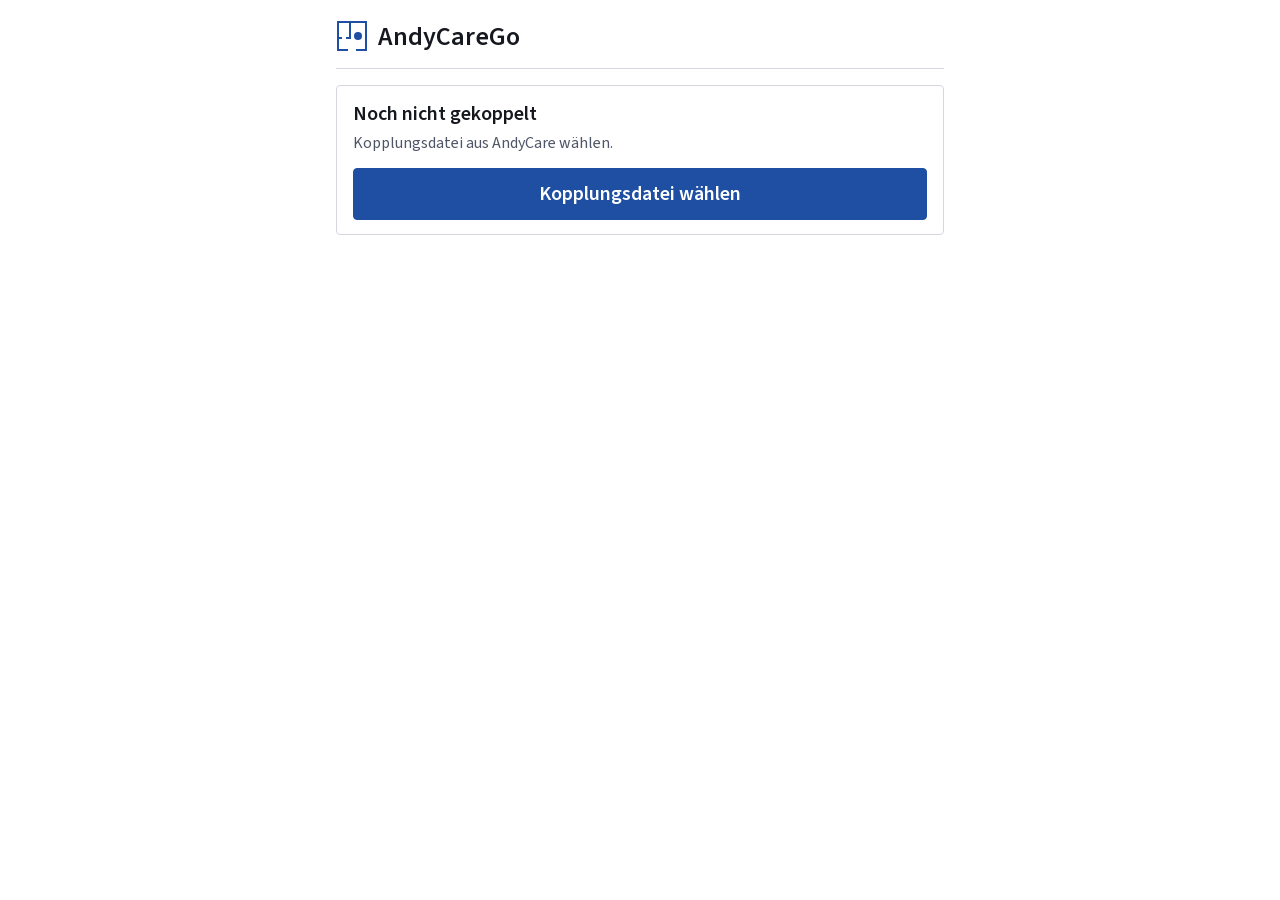
<file: index.html>
<!DOCTYPE html>
<html lang="de">
<head>
<meta charset="utf-8">
<meta name="viewport" content="width=device-width, initial-scale=1, viewport-fit=cover">
<meta http-equiv="Content-Security-Policy" content="default-src 'none'; script-src 'self'; style-src 'self'; img-src 'self' data: blob:; font-src 'self'; connect-src 'self' https://hausblick-postfach.k2cnzmm9ws.workers.dev http://localhost:*; manifest-src 'self'; worker-src 'self'; base-uri 'none'; form-action 'none'">
<meta name="referrer" content="no-referrer">
<meta name="robots" content="noindex, nofollow">
<meta name="theme-color" content="#1f4fa3">
<meta name="apple-mobile-web-app-capable" content="yes">
<meta name="apple-mobile-web-app-title" content="AndyCareGo">
<title>AndyCareGo</title>
<link rel="manifest" href="manifest.webmanifest">
<link rel="icon" href="icon-192.png">
<link rel="apple-touch-icon" href="icon-180.png">
<link rel="stylesheet" href="handy.css">
</head>
<body>
<!-- AndyCare – Erfassen am Handy (1.3.1, U-37, E-87; Postfach U-38). Bestätigte Mängel gehen verschlüsselt ins
     AndyCare-Postfach (Cloudflare Worker); AndyCare am PC holt sie dort ab. Ohne Netz bleiben sie auf dem Handy und werden
     nachgesendet; als Rückfall gibt es weiter die Übergabedatei. Keine direkte Verbindung zum Programm. -->
<main id="app" aria-live="polite"></main>
<div id="toast" role="status" hidden></div>
<script src="handy.js"></script>
</body>
</html>
</file>
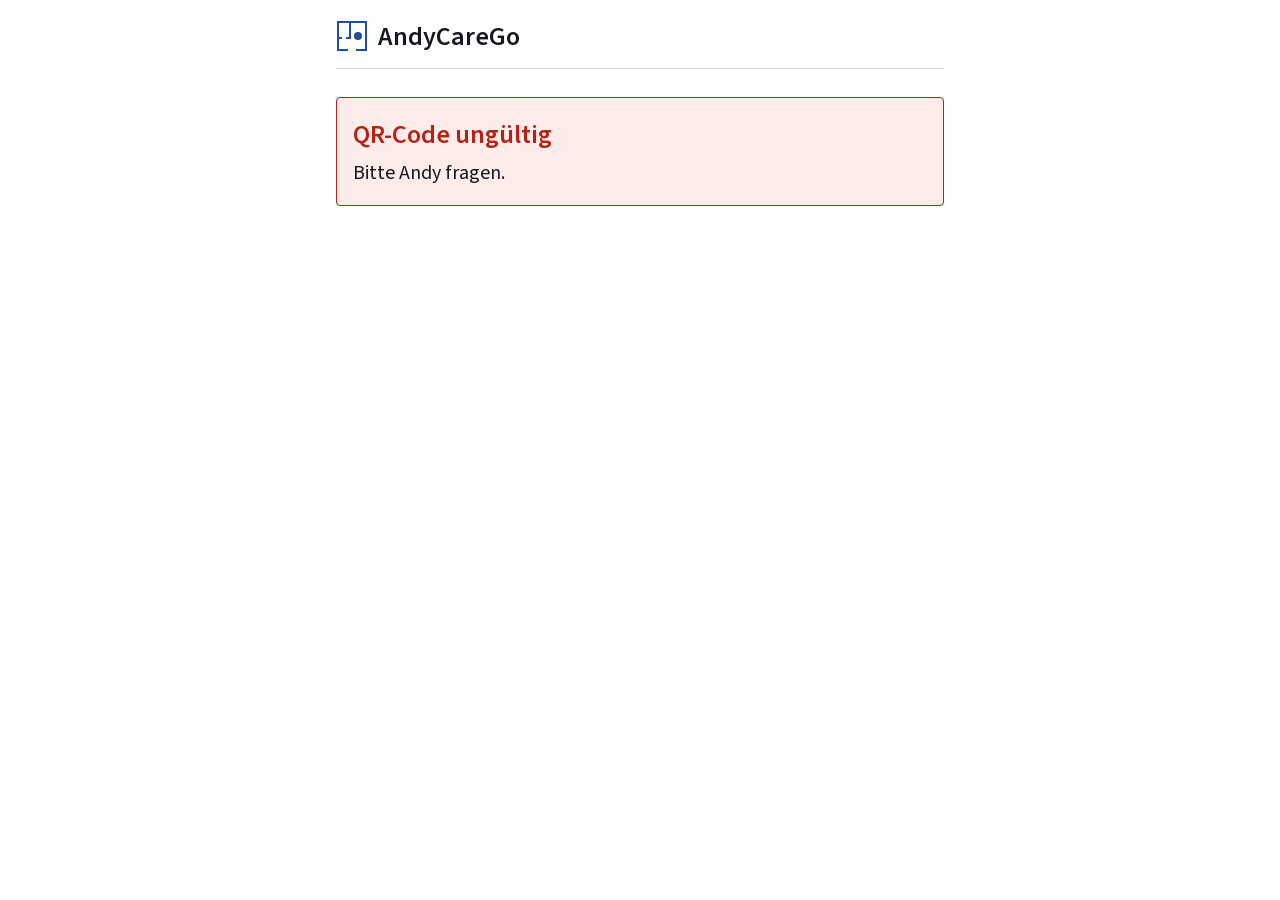
<file: km.html>
<!DOCTYPE html>
<html lang="de">
<head>
<meta charset="utf-8">
<meta name="viewport" content="width=device-width, initial-scale=1, viewport-fit=cover">
<meta http-equiv="Content-Security-Policy" content="default-src 'none'; script-src 'self'; style-src 'self'; img-src 'self' data:; font-src 'self'; connect-src 'self' https://hausblick-postfach.k2cnzmm9ws.workers.dev http://localhost:*; base-uri 'none'; form-action 'none'">
<meta name="referrer" content="no-referrer">
<meta name="robots" content="noindex, nofollow">
<meta name="theme-color" content="#1f4fa3">
<title>AndyCareGo · Kilometerstand</title>
<link rel="icon" href="icon-192.png">
<link rel="stylesheet" href="handy.css">
<link rel="stylesheet" href="km.css?v=1.4.0-dev.21">
</head>
<body>
<!-- AndyCare – Kilometerstand per QR-Code durch die Fahrer (1.4.0-dev.17, U-63, E-103). Aufruf nur über den Aufkleber an der
     Fahrer-Sonnenblende: km.html#<Geheimnis>.<Busname>. Der Teil hinter „#“ geht nicht an den Server. Keine Installation,
     kein Offline-Speicher der Seite, keine Namen. Der Stand geht verschlüsselt ins AndyCare-Postfach (Cloudflare Worker). -->
<main id="app" aria-live="polite"></main>
<script src="km.js?v=1.4.0-dev.21"></script>
</body>
</html>
</file>
<file: handy.css>
/* AndyCare Erfassen (Handy, 1.3.1, U-37) – Gestaltung „Amtlich klar“ wie AndyCare am PC, Schrift +20 % wie „Mangel erfassen“ (E-73) */
@font-face { font-family: 'Source Sans 3'; font-weight: 400; font-display: swap; src: url('fonts/source-sans-3-400.woff2') format('woff2'); }
@font-face { font-family: 'Source Sans 3'; font-weight: 500; font-display: swap; src: url('fonts/source-sans-3-500.woff2') format('woff2'); }
@font-face { font-family: 'Source Sans 3'; font-weight: 600; font-display: swap; src: url('fonts/source-sans-3-600.woff2') format('woff2'); }
:root {
  --accent: #1f4fa3; --accent-h: #183f84; --accent-50: #eef2fa; --bg: #ffffff; --surface-2: #f3f4f7; --text: #15181e; --text-2: #4e5566;
  --border: #d5d8e0; --field: #6e7487; --focus: #15181e; --red: #b42318; --red-100: #fdecea; --green: #0f6e3e; --green-100: #e6f4ec; --radius: 4px;
}
* { box-sizing: border-box; }
html, body { margin: 0; background: var(--bg); color: var(--text); font: 400 20px/1.4 'Source Sans 3', 'Segoe UI', system-ui, -apple-system, Roboto, Arial, sans-serif; -webkit-text-size-adjust: 100%; }
button, input, textarea { font: inherit; color: inherit; }
:focus-visible { outline: 3px solid var(--focus); outline-offset: 2px; }
main { max-width: 640px; margin: 0 auto; padding: max(12px, env(safe-area-inset-top)) 16px calc(96px + env(safe-area-inset-bottom)); }
.kopf { display: flex; align-items: center; gap: 12px; padding: 6px 0 14px; border-bottom: 1px solid var(--border); margin-bottom: 16px; }
.kopf h1 { flex: 1; min-width: 0; display: flex; align-items: center; gap: 10px; margin: 0; font-size: 26px; font-weight: 600; }
.kopf .logo { width: 32px; height: 32px; flex: none; }
.zaehler { border: 1.5px solid var(--field); background: var(--bg); border-radius: var(--radius); padding: 8px 12px; font-weight: 600; font-size: 18px; }
.zaehler[data-n="0"] { display: none; }
.feld { display: block; margin: 18px 0 0; }
.feld > .lbl { display: block; font-weight: 600; font-size: 18px; color: var(--text-2); margin-bottom: 6px; }
input[type=search], input[type=text], textarea { width: 100%; padding: 12px 14px; border: 1.5px solid var(--field); border-radius: var(--radius); background: var(--bg); }
textarea { min-height: 120px; resize: vertical; }
.btn { display: inline-flex; align-items: center; justify-content: center; gap: 8px; min-height: 52px; padding: 10px 18px; border: 1.5px solid var(--field); border-radius: var(--radius); background: var(--surface-2); font-weight: 600; cursor: pointer; }
.btn.primary { background: var(--accent); border-color: var(--accent); color: #fff; }
.btn.primary:active { background: var(--accent-h); }
.btn.voll { width: 100%; }
.btn[disabled] { opacity: .45; cursor: default; }
.chips { display: flex; flex-wrap: wrap; gap: 8px; }
.chip { min-height: 48px; padding: 8px 16px; border: 1.5px solid var(--field); border-radius: var(--radius); background: var(--bg); font-weight: 500; }
.chip.on { background: var(--accent); border-color: var(--accent); color: #fff; }
.chip.gefahr.on { background: var(--red); border-color: var(--red); }
.fotos { display: grid; grid-template-columns: repeat(3, 1fr); gap: 8px; margin-top: 10px; }
.foto { position: relative; aspect-ratio: 1; border: 1px solid var(--border); border-radius: var(--radius); overflow: hidden; background: var(--surface-2); }
.foto svg, .foto img { width: 100%; height: 100%; object-fit: cover; display: block; }
.foto .x, .foto .mk { position: absolute; top: 4px; min-width: 40px; height: 40px; border: 0; border-radius: var(--radius); background: rgba(21, 24, 30, .72); color: #fff; font-weight: 600; font-size: 16px; padding: 0 8px; }
.foto .x { right: 4px; }
.foto .mk { top: auto; bottom: 4px; left: 4px; right: 4px; height: 36px; font-size: 15px; }
.btn svg { width: 24px; height: 24px; fill: none; stroke: currentColor; stroke-width: 1.8; stroke-linecap: round; stroke-linejoin: round; }
.treffer { list-style: none; margin: 6px 0 0; padding: 0; border: 1px solid var(--border); border-radius: var(--radius); }
.treffer li + li { border-top: 1px solid var(--border); }
.treffer button { width: 100%; text-align: left; padding: 12px 14px; border: 0; background: var(--bg); }
.treffer small, .ort small { display: block; color: var(--text-2); font-size: 16px; }
.ort { display: flex; align-items: center; gap: 10px; padding: 10px 12px; border: 1.5px solid var(--accent); border-radius: var(--radius); background: var(--accent-50); }
.ort span { flex: 1; }
.ort button { border: 0; background: none; font-size: 26px; line-height: 1; padding: 4px 8px; }
.fuss { position: fixed; left: 0; right: 0; bottom: 0; padding: 12px 16px calc(12px + env(safe-area-inset-bottom)); background: var(--bg); border-top: 1px solid var(--border); }
.fuss .innen { max-width: 640px; margin: 0 auto; display: flex; gap: 10px; }
.fuss .btn { flex: 1; }
.karte { border: 1px solid var(--border); border-radius: var(--radius); padding: 14px 16px; margin-top: 14px; }
.karte b { display: block; }
.karte small { color: var(--text-2); font-size: 16px; }
.liste { list-style: none; padding: 0; margin: 0; }
.liste li { border-bottom: 1px solid var(--border); padding: 12px 0; }
.liste small { display: block; color: var(--text-2); font-size: 16px; }
.st-ok { color: var(--green); font-weight: 600; }
.st-warn { color: var(--red); font-weight: 600; }
.feld > .hinweis { display: block; color: var(--text-2); font-size: 16px; margin: -2px 0 8px; }
input.code { font-size: 26px; letter-spacing: .12em; text-transform: uppercase; text-align: center; }
.leer { color: var(--text-2); }
#toast { position: fixed; left: 16px; right: 16px; bottom: calc(96px + env(safe-area-inset-bottom)); max-width: 560px; margin: 0 auto; padding: 14px 16px; border-radius: var(--radius); background: var(--text); color: #fff; font-weight: 500; }
/* Markieren: Foto bildschirmfüllend, Pfeil oder Kreis ziehen */
.mk-voll { position: fixed; inset: 0; background: #15181e; display: flex; flex-direction: column; z-index: 10; }
.mk-voll .bild { flex: 1; display: flex; align-items: center; justify-content: center; overflow: hidden; touch-action: none; }
.mk-voll svg { max-width: 100%; max-height: 100%; }
.mk-voll .leiste { display: flex; gap: 8px; padding: 12px 16px calc(12px + env(safe-area-inset-bottom)); background: #15181e; }
.mk-voll .chip { background: #15181e; color: #fff; border-color: #9aa0ad; flex: 1; }
.mk-voll .chip.on { background: #fff; color: var(--text); border-color: #fff; }
.abstand { margin-top: 12px; }
.fehler { color: var(--red); font-weight: 600; }
.fuss .btn.primary { flex: 2; }
.mehr { min-width: 48px; height: 48px; border: 1.5px solid var(--field); border-radius: var(--radius); background: var(--bg); font-size: 24px; line-height: 1; font-weight: 600; }
</file>
<file: km.css>
/* AndyCare – Kilometerstand per QR-Code (1.4.0-dev.17, U-63). Ergänzt handy.css: gleiche Schrift, Farben und Knöpfe. */
.bus { margin: 0 0 4px; font-size: 18px; color: var(--text-2); }
.bus b { display: block; font-size: 28px; color: var(--text); }
input[type=date] { width: 100%; padding: 12px 14px; border: 1.5px solid var(--field); border-radius: var(--radius); background: var(--bg); font: inherit; color: inherit; }
input.km { font-size: 30px; font-weight: 600; letter-spacing: .04em; font-variant-numeric: tabular-nums; }
/* Code verdeckt ohne type=password, damit kein Passwortspeicher nachfragt */
input.pin { width: 9em; font-size: 28px; letter-spacing: .4em; text-align: center; -webkit-text-security: disc; }
.feld .fehler { display: block; margin-top: 6px; font-size: 18px; }
input[aria-invalid=true] { border-color: var(--red); }
.motor { margin: 18px 0 0; color: var(--text-2); font-size: 18px; font-weight: 600; }
.status { margin: 28px 0 0; padding: 18px 16px; border-radius: var(--radius); border: 1.5px solid var(--border); }
.status b { display: block; font-size: 26px; }
.status.ok { border-color: var(--green); background: var(--green-100); }
.status.ok b { color: var(--green); }
.status.warn { border-color: var(--red); background: var(--red-100); }
.status.warn b { color: var(--red); }
.status span { display: block; margin-top: 6px; }
.offen { margin: 14px 0 0; color: var(--text-2); font-size: 18px; }
</file>
